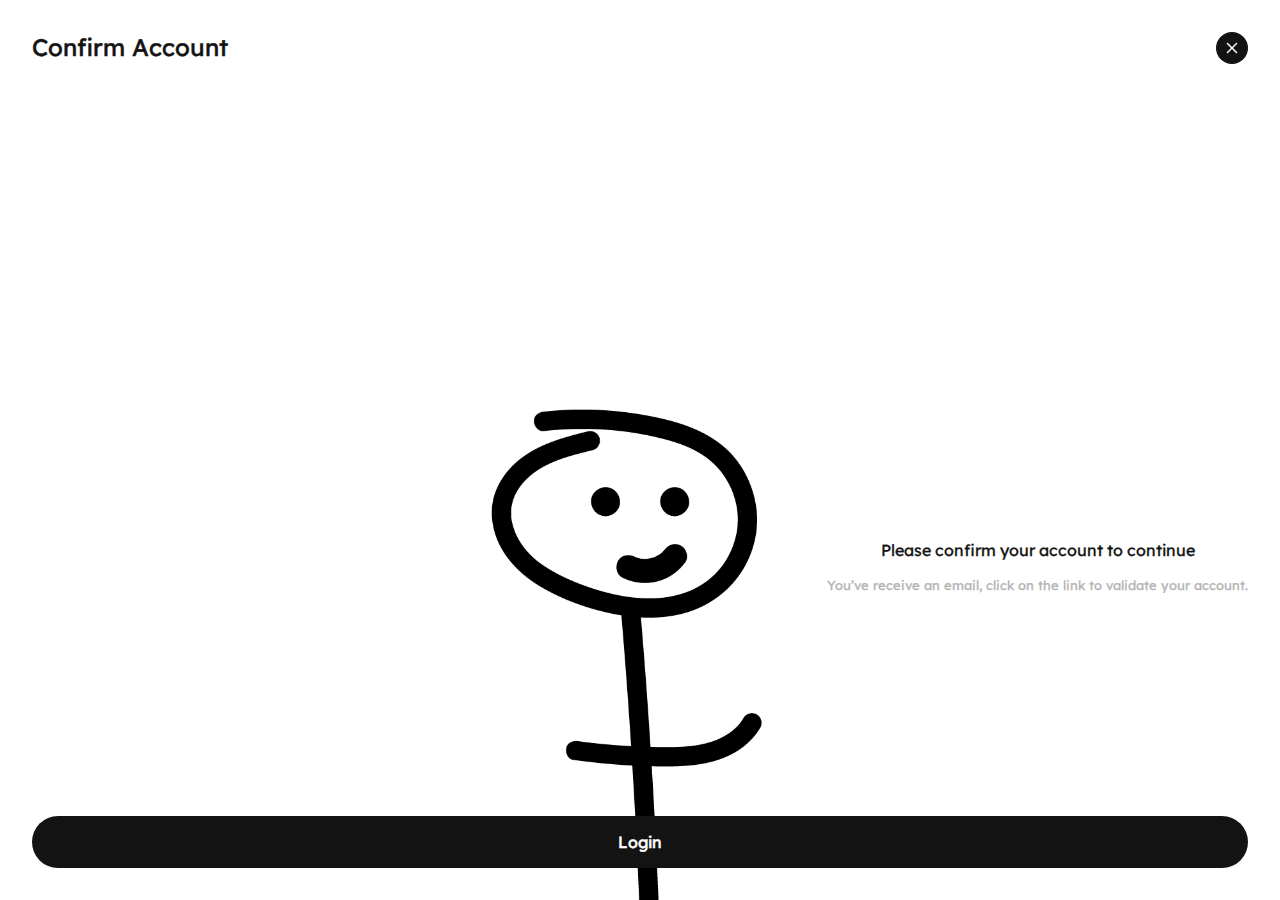
<file: register-confirmation.html>
<!DOCTYPE html>
<html lang="fr">

<head>
	<meta charset="utf-8">
	<meta name="viewport" content="width=device-width, initial-scale=1, maximum-scale=1">
	<meta name=" Description" content="Everything is made of dot.French Unisex Clothing Brand. by dotfibonacci">
	<meta name='subject' content='Everything is made of dot.'>
	<meta name='copyright' content='Everything is made of dot.'>
	<meta name='url' content=''>
	<meta name='date' content='Sept. 17, 2021'>
	<meta name='language' content='en'>
	<meta name="keywords" lang="fr" content="Everything is made of dot. , dot, French chlothing brand, Marque de sappe, Unisex clothing, simply design, minimalist design, petit bonhomme">
	<link rel="icon" type="image/png" href="./assets/src/logo.png" />

	<link rel="stylesheet" href="./assets/css/master.min.css">
	<title>Everything is made of dot.</title>
</head>

<body class="background background-small">
	<header class="onepage">
		<div class="header-brand">
			<h2>Confirm Account</h2>
		</div>
		<a href="#">
			<img class="icon" src="./assets/src/icon/close.svg" alt="account close">
		</a>
	</header>

	<section class="confirm">
		<div class="confirm-explain">
			<p>Please confirm your account to continue</p>
			<span>You’ve receive an email, click on the link to validate your account.</span>
		</div>
		<a href="./login.html" class="button black">Login</a>

	</section>

</body>

</html>
</file>
<file: assets/css/master.min.css>
@import url("https://fonts.googleapis.com/css2?family=Lexend+Deca&family=Roboto:wght@400;700&display=swap");*:not(script),*:not(script)::after,*:not(script)::before{box-sizing:border-box;margin:0;padding:0}ol,ul{list-style:none}::-moz-selection{background:#131313;color:#fff}::selection{background:#131313;color:#fff;-webkit-text-stroke:#fff}article,aside,details,figcaption,figure,footer,header,hgroup,main,nav,section,summary{display:block}[hidden]{display:none}html{font-family:sans-serif;-ms-text-size-adjust:100%;-webkit-text-size-adjust:100%}body{margin:0}a,a:active,a:hover{outline:0;text-decoration:none;color:inherit}b,strong{font-weight:bold}img{border:0}svg:not(:root){overflow:hidden}button,input,input:active,input:checked,input:focus{background:none;outline:none;text-decoration:none;box-shadow:none;border:none}h1{font-family:"Lexend Deca",sans-serif;font-size:16px;text-transform:unset;font-weight:400;color:#131313;letter-spacing:normal;text-align:left;-webkit-text-stroke:.5px #131313}h2{font-family:"Lexend Deca",sans-serif;font-size:24px;text-transform:unset;font-weight:400;color:#131313;letter-spacing:normal;text-align:left;-webkit-text-stroke:.5px #131313}h3{font-family:"Lexend Deca",sans-serif;font-size:18px;text-transform:unset;font-weight:400;color:#131313;letter-spacing:normal;text-align:left;-webkit-text-stroke:.25px #131313}p{font-family:"Lexend Deca",sans-serif;font-size:16px;text-transform:unset;font-weight:400;color:#131313;letter-spacing:normal;text-align:left;-webkit-text-stroke:.25px #131313}p.grey{color:#B5B5B5}.product-details-item li,.product-details-item p{font-family:"Lexend Deca",sans-serif;font-size:13px;text-transform:unset;font-weight:400;color:#131313;letter-spacing:normal;text-align:left;-webkit-text-stroke:0 #131313}span:not(.tagX,.tag2){font-family:"Lexend Deca",sans-serif;font-size:13px;text-transform:unset;font-weight:400;color:#B5B5B5;letter-spacing:normal;text-align:left;-webkit-text-stroke:.25px #B5B5B5}.tag2{font-family:"Lexend Deca",sans-serif;font-size:13px;text-transform:unset;font-weight:400;color:#fff;letter-spacing:normal;text-align:left;-webkit-text-stroke:.25px #fff}.buy{position:sticky;bottom:0;display:block;width:100%;padding:16px 32px 32px;background:#fff;display:block}.buy a{float:left;display:block;color:#f2f2f2;text-align:center;padding:14px;text-decoration:none}.tag-list{display:flex;justify-content:flex-start;align-items:center;flex-wrap:nowrap;width:auto}.tag-item{width:100%}.product-main{display:flex;justify-content:space-between;margin-bottom:32px}.tag-list{display:flex;margin-bottom:16px}.tag-list span{margin-right:8px}.product-size{width:100%;position:relative;display:flex;flex-direction:row;justify-content:space-between;flex-wrap:wrap;align-items:center;gap:32px 0}.product-size input{height:64px;width:64px;border:2px #e8e8e8 solid;line-height:64px}.product-size input[type="radio"]{display:none}.product-size label{font-family:"Lexend Deca",sans-serif;font-size:13px;text-transform:unset;font-weight:400;color:#131313;letter-spacing:normal;text-align:center;-webkit-text-stroke:.25px #131313;display:inline-block;height:64px;width:64px;line-height:64px;border-radius:50%;cursor:pointer;border:2px #e8e8e8 solid}.product-size input[type="radio"]:checked+label{background-color:#131313;color:#fff;border:none}.product-size input[data-stock="0"]:checked ~ a{background:#7F7F7F;content:"Sold Out"}.order{display:none;position:sticky;bottom:0;transition:bottom 2s;width:100%;padding:16px 32px 32px;background:#fff}.CTA-list{display:flex;justify-content:space-around;grid-gap:16px;width:100%}.CTA-list .black{width:100%}.form{margin:32px;display:flex;flex-direction:column}.form input{width:100%;border:2px #e8e8e8 solid;border-radius:12px;height:52px;padding:16px;font-family:"Lexend Deca",sans-serif;font-size:16px;text-transform:unset;font-weight:400;color:#131313;letter-spacing:normal;text-align:left;-webkit-text-stroke:.5px #131313;margin-bottom:32px;position:relative}.form input[type="checkbox"]{position:relative;border:2px #e8e8e8 solid;border-radius:50%;height:32px;width:32px;-webkit-appearance:none}.form input[type="checkbox"]:active,.form input[type="checkbox"]:checked{background:#fff}.form input[type="checkbox"]:active:after,.form input[type="checkbox"]:checked:after{content:"";position:absolute;width:16px;height:16px;top:50%;right:50%;transform:translateX(50%) translateY(-50%);border-radius:50%;background:#131313}.form label{width:100%;position:relative;font-family:"Lexend Deca",sans-serif;font-size:13px;text-transform:unset;font-weight:400;color:#131313;letter-spacing:normal;text-align:left;-webkit-text-stroke:.25px #131313}.form label ~ input[type="text"],.form label ~ input[type="number"],.form label ~ input[type="email"],.form label ~ input[type="password"]{margin-top:8px}.form label a{color:#131313}.form label:not([for="newsletter"]):not([for="promo"])::after{content:"";height:8px;position:absolute;width:8px;left:0;top:50%;transform:translateY(-50%);background:#131313;margin:0 calc(100% - 8Px);border-radius:50%}.form-newsletter,.form-terms{display:flex;align-items:center;justify-content:space-between;margin-bottom:16px}.form-newsletter label,.form-terms label{width:calc(100% - 40px);padding-right:16px}.form button[type="submit"]:not(.promo){position:fixed;width:calc(100% - 64px);bottom:32px;right:32px;left:32px}.form a:not(.button){text-decoration:underline;font-family:"Lexend Deca",sans-serif;font-size:13px;text-transform:unset;font-weight:400;color:#B5B5B5;letter-spacing:normal;text-align:left;-webkit-text-stroke:.25px #B5B5B5}footer{padding:32px;background:#131313;display:flex;align-items:flex-start;flex-direction:column;gap:16px}footer p:not(.tagX){font-family:"Lexend Deca",sans-serif;font-size:13px;text-transform:unset;font-weight:400;color:#fff;letter-spacing:normal;text-align:left;-webkit-text-stroke:none #fff}footer>p{padding-bottom:16px}.icon{padding:8px;display:block;background:#131313;border-radius:50%}header{display:flex;justify-content:space-between;margin:32px 32px 32px 25px}header.onepage{margin:32px}.header-brand{width:auto;display:flex}.header-brand-logo{height:32px;width:32px}.orderlist{padding:0 16px}.orderlist-lastItem{background:#131313}.orderlist-lastItem *{color:#fff}.orderlist-item{padding:16px;border-radius:16px;margin-bottom:16px}.orderlist-item-history{box-shadow:0 0 0 2px #B5B5B5 inset}.orderlist-item div{display:flex;justify-content:space-between;align-items:center;margin-bottom:16px}.orderlist-item div a{padding:8px 16px;background:#fff;color:#131313;border-radius:32px}body{scroll-behavior:smooth;width:100vw}.product-details{padding:0 32px 32px}.product-details-item{margin-bottom:24px}.product-details h3{margin-bottom:4px}.product-details ul{list-style-type:disc;padding:0 16px}a.button,button{display:block;width:auto;padding:16px 32px;border-radius:64px;font-family:"Lexend Deca",sans-serif;font-size:16px;text-transform:unset;font-weight:400;color:#131313;letter-spacing:normal;text-align:center;-webkit-text-stroke:.5px #131313}a.button.black,button.black{color:#fff;background:#131313;-webkit-text-stroke-color:#fff}a.button.light,button.light{color:#131313;background:#e8e8e8;-webkit-text-stroke-color:#131313}a.button.white,button.white{color:#131313;background:#fff;-webkit-text-stroke-color:#131313}.CTA-list{display:flex;align-items:center;justify-content:space-between}.CTA-list>button.light{flex-grow:1}.tag2{padding:6px 12px;background:#131313;border-radius:16px}span.tag{position:absolute;top:32px;left:32px;padding:6px 12px;background:#131313;border-radius:16px;color:#fff}.lastDrop{margin-bottom:64px}.drop-item{width:100%;height:375px;background-size:cover;position:relative}.product-picture-item:nth-child(1){background:url("https://image-cdn.hypb.st/https%3A%2F%2Fhypebeast.com%2Fimage%2F2018%2F05%2Fvirgil-abloh-nike-textbook-the-ten-2.jpg?q=75&w=750&cbr=1&fit=max")}.product-picture-item:nth-child(2){background:url("https://image-cdn.hypb.st/https%3A%2F%2Fhypebeast.com%2Fimage%2F2018%2F05%2Fvirgil-abloh-nike-textbook-the-ten-9.jpg?q=75&w=750&cbr=1&fit=max")}.product-picture-item:nth-child(3){background:url("https://image-cdn.hypb.st/https%3A%2F%2Fhypebeast.com%2Fimage%2F2018%2F05%2Fvirgil-abloh-nike-textbook-the-ten-5.jpg?q=75&w=750&cbr=1&fit=max")}.product-picture-item:nth-child(4){background:url("https://image-cdn.hypb.st/https%3A%2F%2Fhypebeast.com%2Fimage%2F2018%2F05%2Fvirgil-abloh-nike-textbook-the-ten-6.jpg?q=75&w=750&cbr=1&fit=max")}.drop-item a{position:relative;display:flex;justify-content:flex-end;flex-direction:column;height:100%;width:100%;padding:32px}.drop-item h2,.drop-item p{color:#fff;-webkit-text-stroke-color:#fff}.archive{margin:32px 0 64px}.archive>h2,.archive>p{padding:0 32px}.archive-list{margin-top:32px}.archive-item,.product-picture-item{margin-bottom:1px}nav{margin-top:16px;width:100%;display:block}body.background{background:url("../src/logo.png");background-size:contain;background-repeat:no-repeat;background-position-y:bottom;background-position-x:center}body.background-small{background-position-y:32vh;background-size:50%}.confirm{margin:32px;height:100%}.confirm *{text-align:center}.confirm-explain{position:absolute;top:60%;right:0;padding:0 32px}.confirm-explain p{padding-bottom:16px}.confirm a{position:absolute;bottom:32px;right:50%;transform:translateX(50%);width:calc(100% - 64px)}.form-cta a{position:absolute;bottom:32px;right:50%;transform:translateX(50%) translateY(calc(-100% - 16px));width:calc(100% - 64px)}.cart{display:flex;justify-content:space-between;align-items:center;padding:4px 32px;background:#131313}.cart h3.tag2{padding:0}.cart span.tag2{background:#fff;color:#131313;-webkit-text-stroke-color:#131313}.cart p{color:#fff}.summary ol{padding:32px}.summary ol li{display:flex;justify-content:space-between;align-items:flex-end;flex-direction:row;position:relative;margin-bottom:8px}.summary ol li:last-child{margin-top:32px}.summary ol li::after{content:"";position:absolute;bottom:0;width:100%;height:1px;background:#e8e8e8}.summary img{width:100px;height:100px;clip-path:circle(50%);object-fit:cover}.form h2{padding-bottom:16px}body .buybutton{width:calc(100% - 64px);position:fixed;bottom:32px;right:50%;transform:translateX(50%)}
</file>
